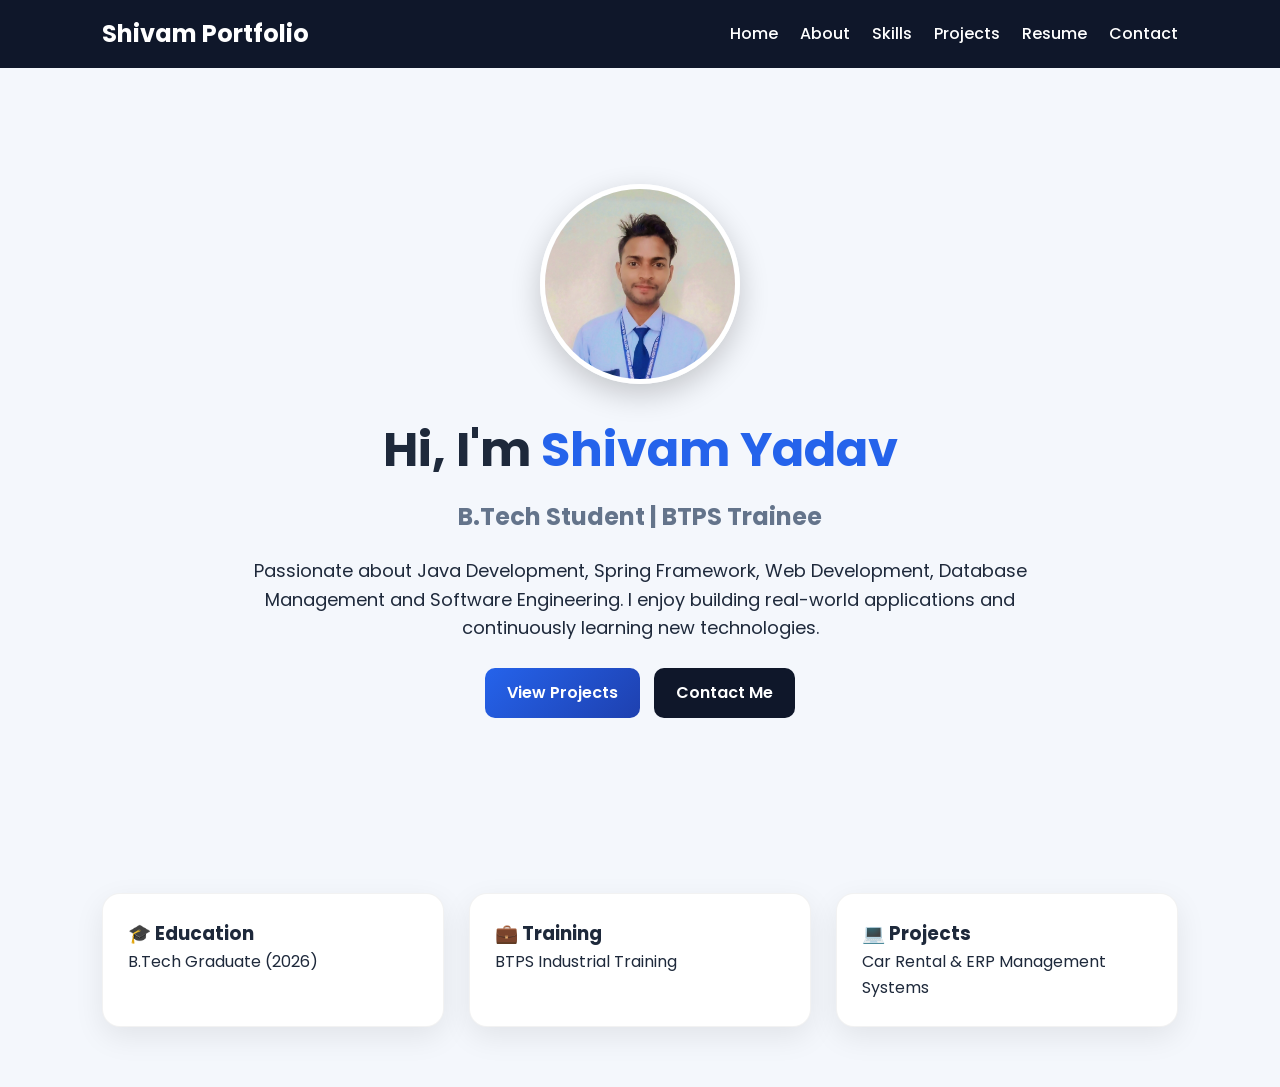
<file: index.html>
<!DOCTYPE html>
<html lang="en">
<head>
    <meta charset="UTF-8">
    <meta name="viewport" content="width=device-width, initial-scale=1.0">
    <title>Shivam Yadav | Portfolio</title>
    <link rel="stylesheet" href="style.css">
</head>
<body>

    <nav>
        <div class="logo">Shivam Portfolio</div>

        <div class="nav-links">
            <a href="index.html">Home</a>
            <a href="about.html">About</a>
            <a href="skills.html">Skills</a>
            <a href="projects.html">Projects</a>
            <a href="resume.html">Resume</a>
            <a href="contact.html">Contact</a>
        </div>
    </nav>

    <section class="hero">

        <div class="hero-content">

            <img src="images/ShivamYadavPic.jpeg"
                 alt="Shivam Yadav"
                 class="profile-pic">

            <h1>Hi, I'm <span>Shivam Yadav</span></h1>

            <h2>B.Tech Student | BTPS Trainee</h2>

            <p>
                Passionate about Java Development, Spring Framework,
                Web Development, Database Management and Software Engineering.
                I enjoy building real-world applications and continuously
                learning new technologies.
            </p>

            <div class="hero-buttons">
                <a href="projects.html" class="btn">
                    View Projects
                </a>

                <a href="contact.html" class="btn secondary-btn">
                    Contact Me
                </a>
            </div>

        </div>

    </section>

    <section class="highlights">

        <div class="card">
            <h3>🎓 Education</h3>
            <p>B.Tech Graduate (2026)</p>
        </div>

        <div class="card">
            <h3>💼 Training</h3>
            <p>BTPS Industrial Training</p>
        </div>

        <div class="card">
            <h3>💻 Projects</h3>
            <p>Car Rental & ERP Management Systems</p>
        </div>

    </section>

    <script src="script.js"></script>

</body>
</html>
</file>
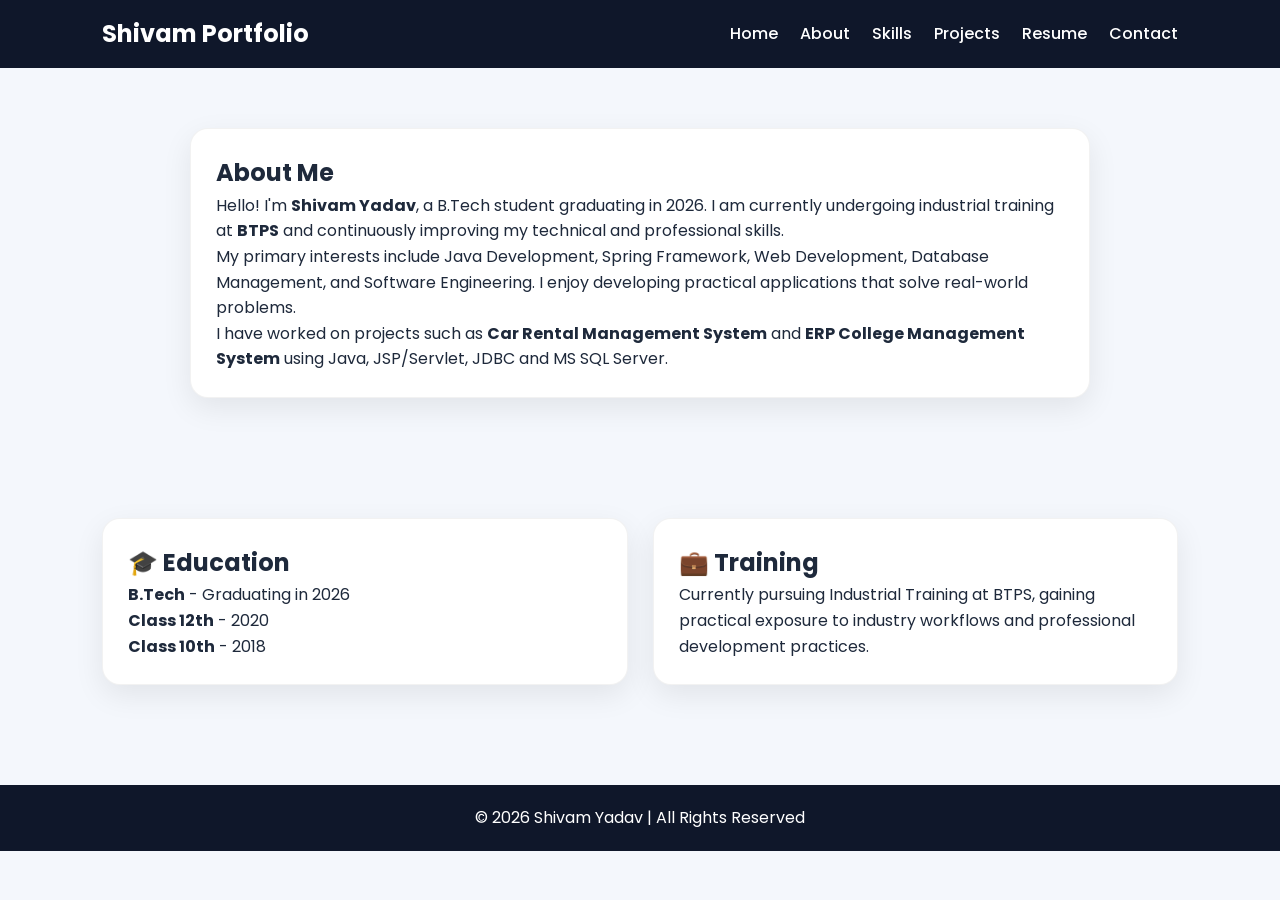
<file: about.html>
<!DOCTYPE html>
<html lang="en">
<head>
    <meta charset="UTF-8">
    <meta name="viewport" content="width=device-width, initial-scale=1.0">
    <title>About Me | Shivam Yadav</title>
    <link rel="stylesheet" href="style.css">
</head>
<body>

    <nav>
        <div class="logo">Shivam Portfolio</div>

        <div class="nav-links">
            <a href="index.html">Home</a>
            <a href="about.html">About</a>
            <a href="skills.html">Skills</a>
            <a href="projects.html">Projects</a>
            <a href="resume.html">Resume</a>
            <a href="contact.html">Contact</a>
        </div>
    </nav>

    <section class="about-section">

        <div class="about-card">

            <h1>About Me</h1>

            <p>
                Hello! I'm <strong>Shivam Yadav</strong>, a B.Tech student
                graduating in 2026. I am currently undergoing industrial
                training at <strong>BTPS</strong> and continuously improving
                my technical and professional skills.
            </p>

            <p>
                My primary interests include Java Development,
                Spring Framework, Web Development, Database Management,
                and Software Engineering. I enjoy developing practical
                applications that solve real-world problems.
            </p>

            <p>
                I have worked on projects such as
                <strong>Car Rental Management System</strong> and
                <strong>ERP College Management System</strong> using
                Java, JSP/Servlet, JDBC and MS SQL Server.
            </p>

        </div>

    </section>

    <section class="education-section">

        <div class="education-card">
            <h2>🎓 Education</h2>

            <p><strong>B.Tech</strong> - Graduating in 2026</p>

            <p><strong>Class 12th</strong> - 2020</p>

            <p><strong>Class 10th</strong> - 2018</p>
        </div>

        <div class="education-card">
            <h2>💼 Training</h2>

            <p>
                Currently pursuing Industrial Training at BTPS,
                gaining practical exposure to industry workflows
                and professional development practices.
            </p>
        </div>

    </section>

    <footer>
        <p>© 2026 Shivam Yadav | All Rights Reserved</p>
    </footer>

    <script src="script.js"></script>

</body>
</html>
</file>
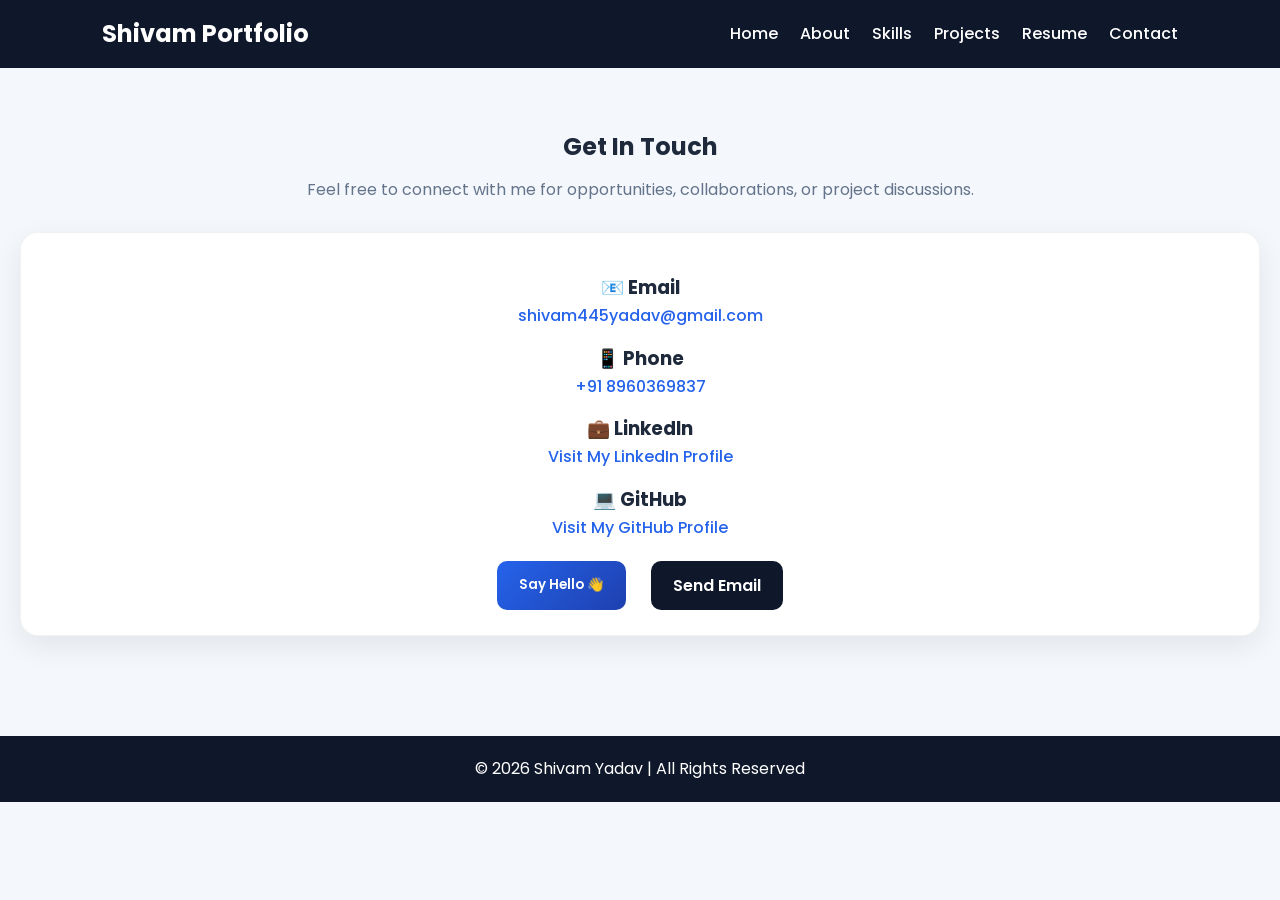
<file: contact.html>
<!DOCTYPE html>
<html lang="en">
<head>
    <meta charset="UTF-8">
    <meta name="viewport" content="width=device-width, initial-scale=1.0">
    <title>Contact - Shivam Yadav</title>
    <link rel="stylesheet" href="style.css">
</head>
<body>

    <nav>
        <div class="logo">Shivam Portfolio</div>

        <div class="nav-links">
            <a href="index.html">Home</a>
            <a href="about.html">About</a>
            <a href="skills.html">Skills</a>
            <a href="projects.html">Projects</a>
            <a href="resume.html">Resume</a>
            <a href="contact.html">Contact</a>
        </div>
    </nav>

    <section class="contact-section">

        <h1>Get In Touch</h1>

        <p class="contact-subtitle">
            Feel free to connect with me for opportunities,
            collaborations, or project discussions.
        </p>

        <div class="contact-card">

            <div class="contact-item">
                <h3>📧 Email</h3>
                <a href="mailto:shivam445yadav@gmail.com">
                    shivam445yadav@gmail.com
                </a>
            </div>

            <div class="contact-item">
                <h3>📱 Phone</h3>
                <a href="tel:+918960369837">
                    +91 8960369837
                </a>
            </div>

            <div class="contact-item">
                <h3>💼 LinkedIn</h3>
                <a href="https://www.linkedin.com/in/shivam-yadav-9550b535b" target="_blank">
                    Visit My LinkedIn Profile
                </a>
            </div>

            <div class="contact-item">
                <h3>💻 GitHub</h3>
                <a href="https://github.com/Shivam896036" target="_blank">
                    Visit My GitHub Profile
                </a>
            </div>

            <div class="contact-buttons">
                <button onclick="showMessage()" class="btn">
                    Say Hello 👋
                </button>

                <a href="mailto:shivam445yadav@gmail.com" class="btn secondary-btn">
                    Send Email
                </a>
            </div>

        </div>

    </section>

    <footer>
        <p>© 2026 Shivam Yadav | All Rights Reserved</p>
    </footer>

    <script src="script.js"></script>

</body>
</html>
</file>
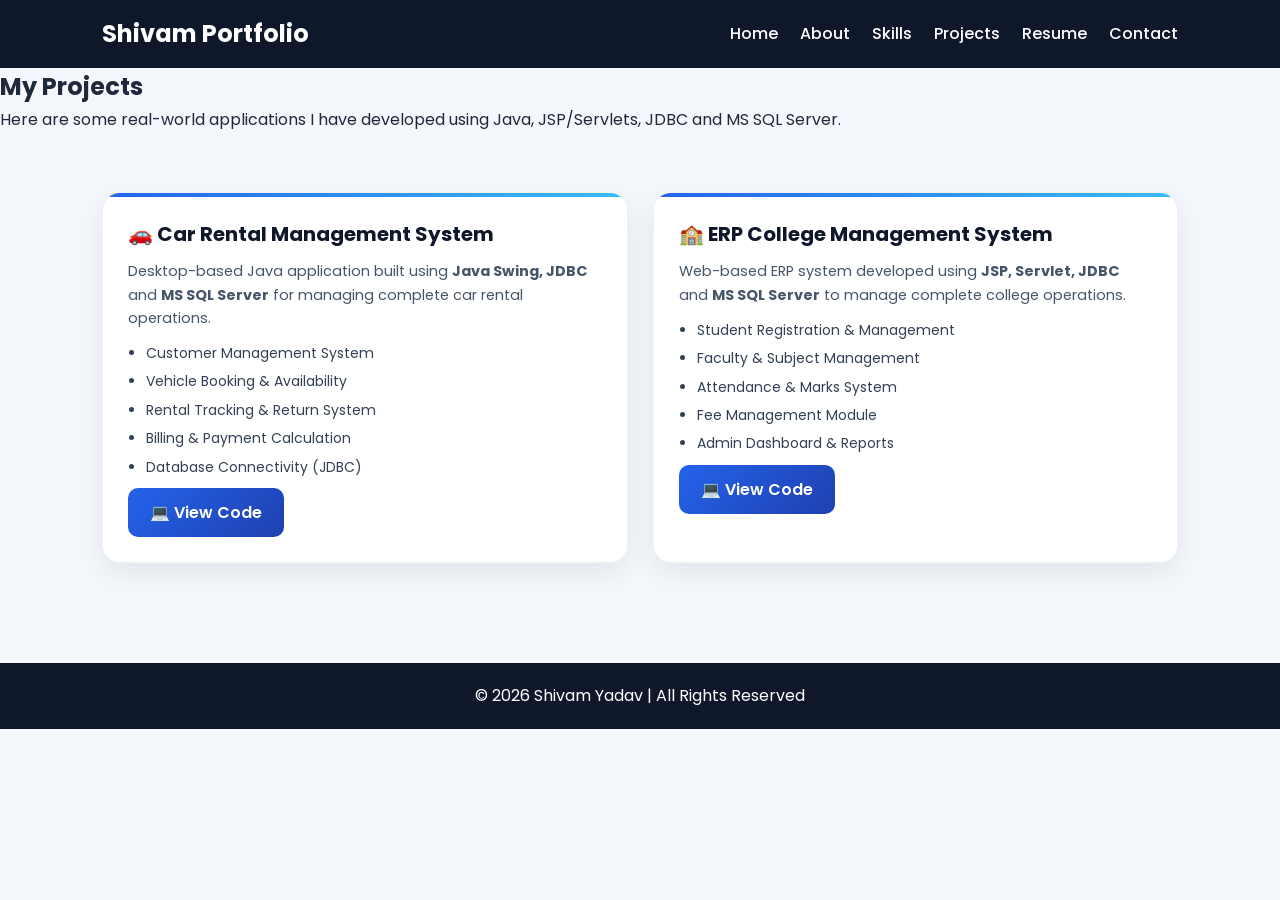
<file: projects.html>
<!DOCTYPE html>
<html lang="en">
<head>
    <meta charset="UTF-8">
    <meta name="viewport" content="width=device-width, initial-scale=1.0">
    <title>Projects | Shivam Yadav</title>
    <link rel="stylesheet" href="style.css">
</head>
<body>

    <nav>
        <div class="logo">Shivam Portfolio</div>

        <div class="nav-links">
            <a href="index.html">Home</a>
            <a href="about.html">About</a>
            <a href="skills.html">Skills</a>
            <a href="projects.html">Projects</a>
            <a href="resume.html">Resume</a>
            <a href="contact.html">Contact</a>
        </div>
    </nav>

    <section class="projects-section">

        <h1>My Projects</h1>

        <p class="project-intro">
            Here are some real-world applications I have developed using
            Java, JSP/Servlets, JDBC and MS SQL Server.
        </p>

        <div class="project-container">

            <!-- CAR RENTAL PROJECT -->
            <div class="project-card">

                <h2>🚗 Car Rental Management System</h2>

                <p>
                    Desktop-based Java application built using
                    <strong>Java Swing, JDBC</strong> and
                    <strong>MS SQL Server</strong> for managing complete car rental operations.
                </p>

                <ul>
                    <li>Customer Management System</li>
                    <li>Vehicle Booking & Availability</li>
                    <li>Rental Tracking & Return System</li>
                    <li>Billing & Payment Calculation</li>
                    <li>Database Connectivity (JDBC)</li>
                </ul>

                <div class="btn-group">
                    <a href="https://github.com/Shivam896036/CarRentalManagementSystem"
                       target="_blank"
                       class="btn">
                        💻 View Code
                    </a>
                </div>

            </div>

            <!-- ERP PROJECT -->
            <div class="project-card">

                <h2>🏫 ERP College Management System</h2>

                <p>
                    Web-based ERP system developed using
                    <strong>JSP, Servlet, JDBC</strong> and
                    <strong>MS SQL Server</strong> to manage complete college operations.
                </p>

                <ul>
                    <li>Student Registration & Management</li>
                    <li>Faculty & Subject Management</li>
                    <li>Attendance & Marks System</li>
                    <li>Fee Management Module</li>
                    <li>Admin Dashboard & Reports</li>
                </ul>

                <div class="btn-group">
                    <a href="https://github.com/Shivam896036/CollegeERP"
                       target="_blank"
                       class="btn">
                        💻 View Code
                    </a>
                </div>

            </div>

        </div>

    </section>

    <footer>
        <p>© 2026 Shivam Yadav | All Rights Reserved</p>
    </footer>

    <script src="script.js"></script>

</body>
</html>
</file>
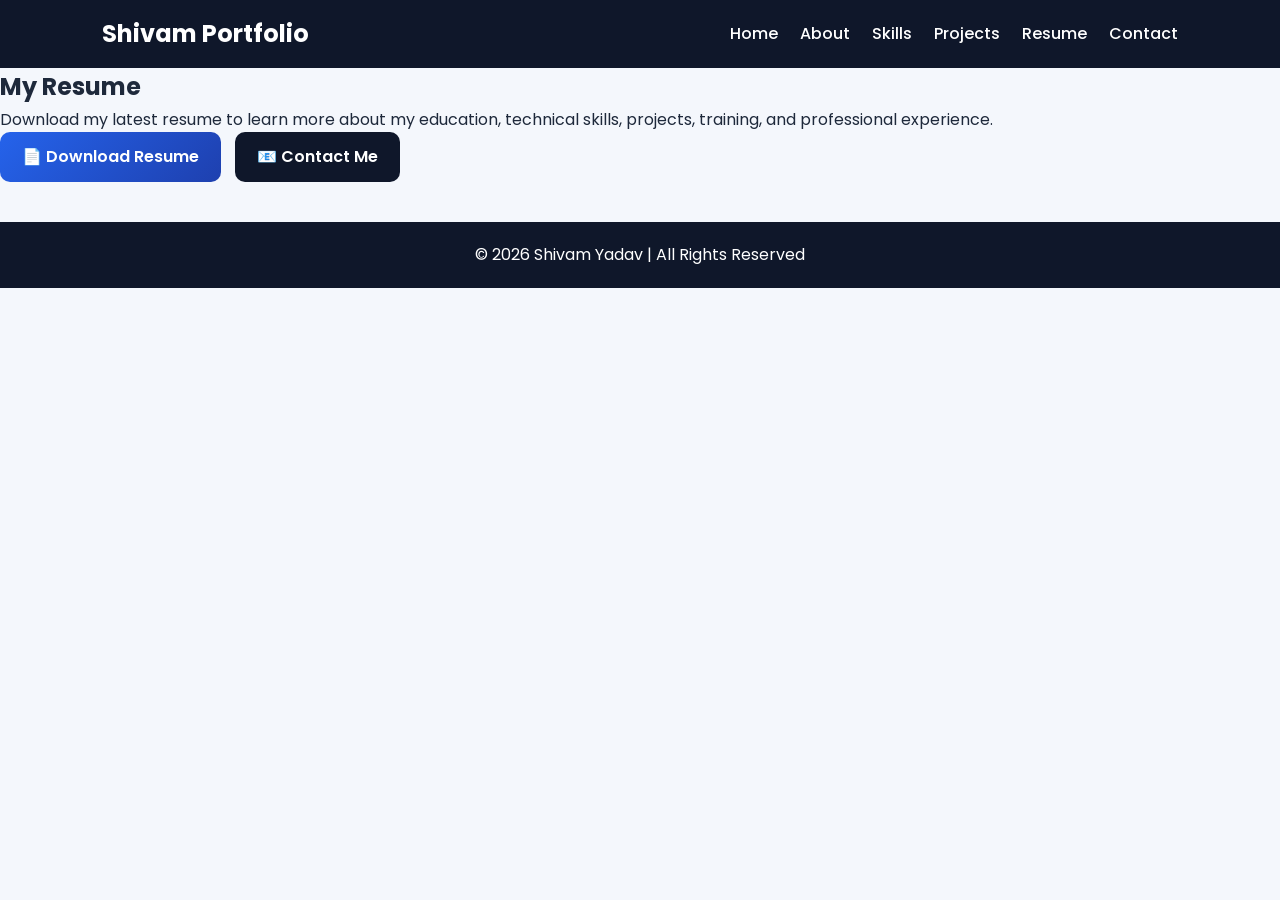
<file: resume.html>
<!DOCTYPE html>
<html lang="en">
<head>
    <meta charset="UTF-8">
    <meta name="viewport" content="width=device-width, initial-scale=1.0">
    <title>Resume | Shivam Yadav</title>
    <link rel="stylesheet" href="style.css">
</head>
<body>

    <nav>
        <div class="logo">Shivam Portfolio</div>

        <div class="nav-links">
            <a href="index.html">Home</a>
            <a href="about.html">About</a>
            <a href="skills.html">Skills</a>
            <a href="projects.html">Projects</a>
            <a href="resume.html">Resume</a>
            <a href="contact.html">Contact</a>
        </div>
    </nav>

    <section class="resume-section">

        <div class="resume-card">

            <h1>My Resume</h1>

            <p>
                Download my latest resume to learn more about my
                education, technical skills, projects, training,
                and professional experience.
            </p>

            <div class="resume-buttons">

                <a href="resume.pdf"
                   download
                   class="btn"
                   onclick="downloadResume()">
                    📄 Download Resume
                </a>

                <a href="contact.html" class="btn secondary-btn">
                    📧 Contact Me
                </a>

            </div>

        </div>

    </section>

    <footer>
        <p>© <span id="year"></span> Shivam Yadav | All Rights Reserved</p>
    </footer>

    <script src="script.js"></script>

</body>
</html>
</file>
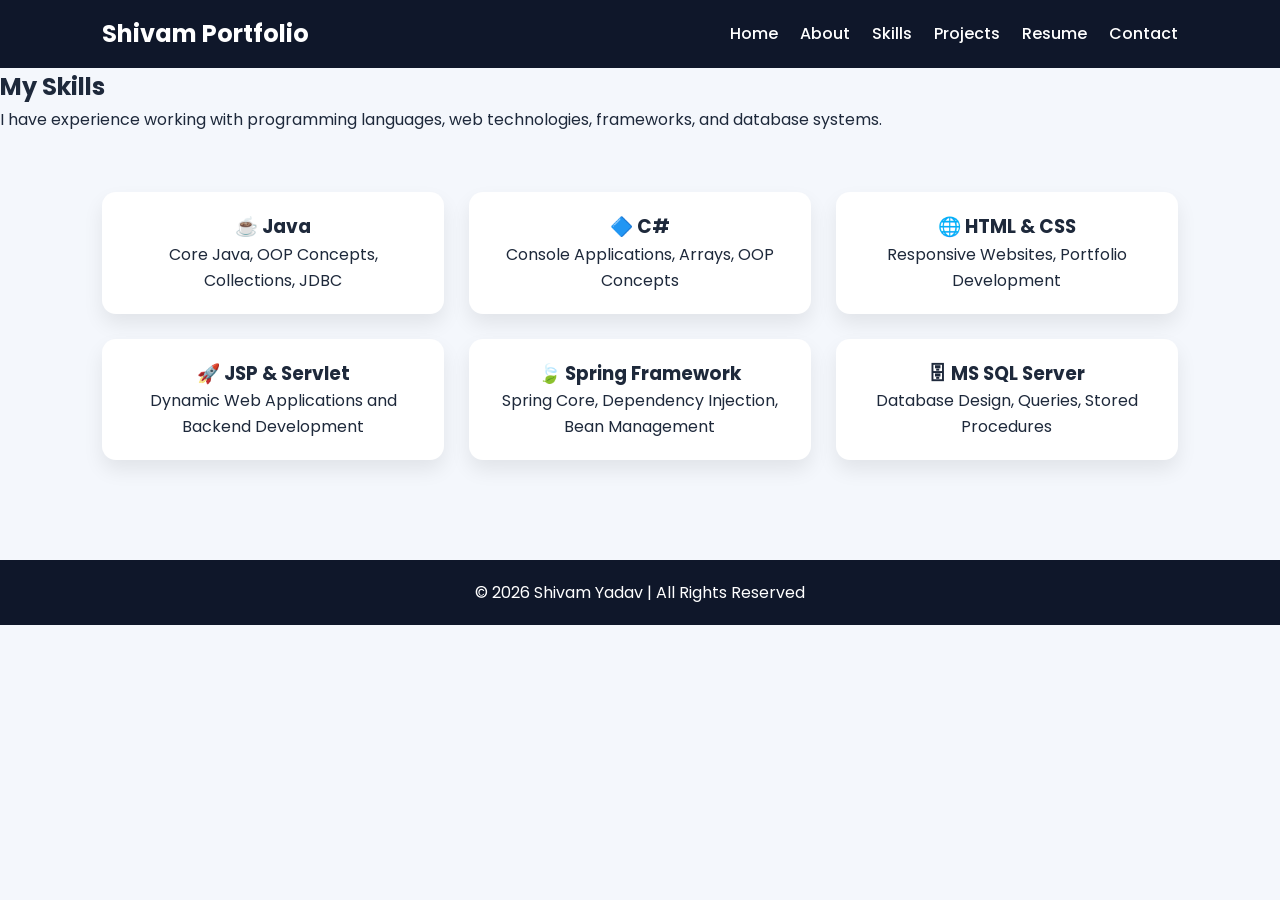
<file: skills.html>
<!DOCTYPE html>
<html lang="en">
<head>
    <meta charset="UTF-8">
    <meta name="viewport" content="width=device-width, initial-scale=1.0">
    <title>Skills | Shivam Yadav</title>
    <link rel="stylesheet" href="style.css">
</head>
<body>

    <nav>
        <div class="logo">Shivam Portfolio</div>

        <div class="nav-links">
            <a href="index.html">Home</a>
            <a href="about.html">About</a>
            <a href="skills.html">Skills</a>
            <a href="projects.html">Projects</a>
            <a href="resume.html">Resume</a>
            <a href="contact.html">Contact</a>
        </div>
    </nav>

    <section class="skills-section">

        <h1>My Skills</h1>

        <p class="skills-intro">
            I have experience working with programming languages,
            web technologies, frameworks, and database systems.
        </p>

        <div class="skills-container">

            <div class="skill-card">
                <h3>☕ Java</h3>
                <p>Core Java, OOP Concepts, Collections, JDBC</p>
            </div>

            <div class="skill-card">
                <h3>🔷 C#</h3>
                <p>Console Applications, Arrays, OOP Concepts</p>
            </div>

            <div class="skill-card">
                <h3>🌐 HTML & CSS</h3>
                <p>Responsive Websites, Portfolio Development</p>
            </div>

            <div class="skill-card">
                <h3>🚀 JSP & Servlet</h3>
                <p>Dynamic Web Applications and Backend Development</p>
            </div>

            <div class="skill-card">
                <h3>🍃 Spring Framework</h3>
                <p>Spring Core, Dependency Injection, Bean Management</p>
            </div>

            <div class="skill-card">
                <h3>🗄 MS SQL Server</h3>
                <p>Database Design, Queries, Stored Procedures</p>
            </div>

        </div>

    </section>

    <footer>
        <p>© <span id="year"></span> Shivam Yadav | All Rights Reserved</p>
    </footer>

    <script src="script.js"></script>

</body>
</html>
</file>
<file: style.css>
/* Google Font */
@import url('https://fonts.googleapis.com/css2?family=Poppins:wght@300;400;400;500;600;700&display=swap');

* {
    margin: 0;
    padding: 0;
    box-sizing: border-box;
    font-family: 'Poppins', sans-serif;
}

body {
    background: #f4f7fc;
    color: #1e293b;
    line-height: 1.6;
}

/* ================= NAVBAR ================= */

nav {
    background: #0f172a;
    display: flex;
    justify-content: space-between;
    align-items: center;
    padding: 15px 8%;
    position: sticky;
    top: 0;
    z-index: 1000;
}

.logo {
    color: white;
    font-size: 24px;
    font-weight: 700;
}

.nav-links a {
    color: white;
    text-decoration: none;
    margin-left: 18px;
    transition: 0.3s;
    font-weight: 500;
}

.nav-links a:hover {
    color: #38bdf8;
}

/* ================= HERO ================= */

.hero {
    min-height: 85vh;
    display: flex;
    justify-content: center;
    align-items: center;
    text-align: center;
    padding: 40px 20px;
}

.hero-content {
    max-width: 800px;
}

.profile-pic {
    width: 200px;
    height: 200px;
    border-radius: 50%;
    object-fit: cover;
    border: 5px solid white;
    box-shadow: 0 10px 30px rgba(0,0,0,0.2);
    margin-bottom: 20px;
}

.hero h1 {
    font-size: 48px;
    margin-bottom: 10px;
}

.hero h1 span {
    color: #2563eb;
}

.hero h2 {
    color: #64748b;
    margin-bottom: 20px;
}

.hero p {
    font-size: 18px;
    margin-bottom: 25px;
}

/* ================= BUTTONS ================= */

.btn {
    display: inline-block;
    background: linear-gradient(135deg, #2563eb, #1e40af);
    color: white;
    text-decoration: none;
    padding: 12px 22px;
    border-radius: 10px;
    transition: 0.3s;
    border: none;
    cursor: pointer;
    font-weight: 600;
}

.btn:hover {
    transform: translateY(-3px);
    box-shadow: 0 10px 20px rgba(37,99,235,0.3);
}

.secondary-btn {
    background: #0f172a;
    margin-left: 10px;
}

/* ================= SECTIONS LAYOUT ================= */

.highlights,
.education-section,
.project-container,
.skills-container {
    display: grid;
    grid-template-columns: repeat(auto-fit, minmax(280px, 1fr));
    gap: 25px;
    padding: 60px 8%;
}

/* ================= CARDS ================= */

.card,
.education-card,
.project-card,
.about-card,
.contact-card {
    background: white;
    border-radius: 18px;
    padding: 25px;
    box-shadow: 0 10px 30px rgba(0,0,0,0.08);
    transition: 0.35s ease;
    border: 1px solid rgba(0,0,0,0.05);
}

.card:hover,
.education-card:hover,
.project-card:hover,
.contact-card:hover {
    transform: translateY(-10px);
}

/* ================= PROJECT CARDS ================= */

.project-card {
    position: relative;
    overflow: hidden;
}

.project-card::before {
    content: "";
    position: absolute;
    top: 0;
    left: 0;
    height: 4px;
    width: 100%;
    background: linear-gradient(90deg, #2563eb, #38bdf8);
}

.project-card h2 {
    font-size: 20px;
    margin-bottom: 10px;
    color: #0f172a;
}

.project-card p {
    font-size: 14.5px;
    color: #475569;
    margin-bottom: 12px;
}

.project-card ul {
    margin: 10px 0;
    padding-left: 18px;
}

.project-card ul li {
    margin-bottom: 6px;
    font-size: 14px;
    color: #334155;
}

/* ================= ABOUT ================= */

.about-section {
    padding: 60px 20px;
    display: flex;
    justify-content: center;
}

.about-card {
    max-width: 900px;
}

/* ================= CONTACT ================= */

.contact-section {
    padding: 60px 20px;
    text-align: center;
}

.contact-subtitle {
    margin: 10px 0 30px;
    color: #64748b;
}

.contact-item {
    margin: 15px 0;
}

.contact-item a {
    color: #2563eb;
    text-decoration: none;
    font-weight: 500;
}

.contact-buttons {
    margin-top: 20px;
    display: flex;
    justify-content: center;
    gap: 15px;
    flex-wrap: wrap;
}

/* ================= SKILLS ================= */

.skill-card {
    background: white;
    padding: 20px;
    border-radius: 14px;
    box-shadow: 0 10px 20px rgba(0,0,0,0.08);
    transition: 0.3s;
    text-align: center;
}

.skill-card:hover {
    transform: scale(1.05);
}

/* ================= FOOTER ================= */

footer {
    background: #0f172a;
    color: white;
    text-align: center;
    padding: 20px;
    margin-top: 40px;
}

/* ================= RESPONSIVE ================= */

@media (max-width: 768px) {

    nav {
        flex-direction: column;
    }

    .nav-links {
        margin-top: 10px;
    }

    .hero h1 {
        font-size: 32px;
    }

    .profile-pic {
        width: 150px;
        height: 150px;
    }

    .highlights,
    .education-section,
    .project-container,
    .skills-container {
        grid-template-columns: 1fr;
        padding: 40px 20px;
    }
}
</file>
